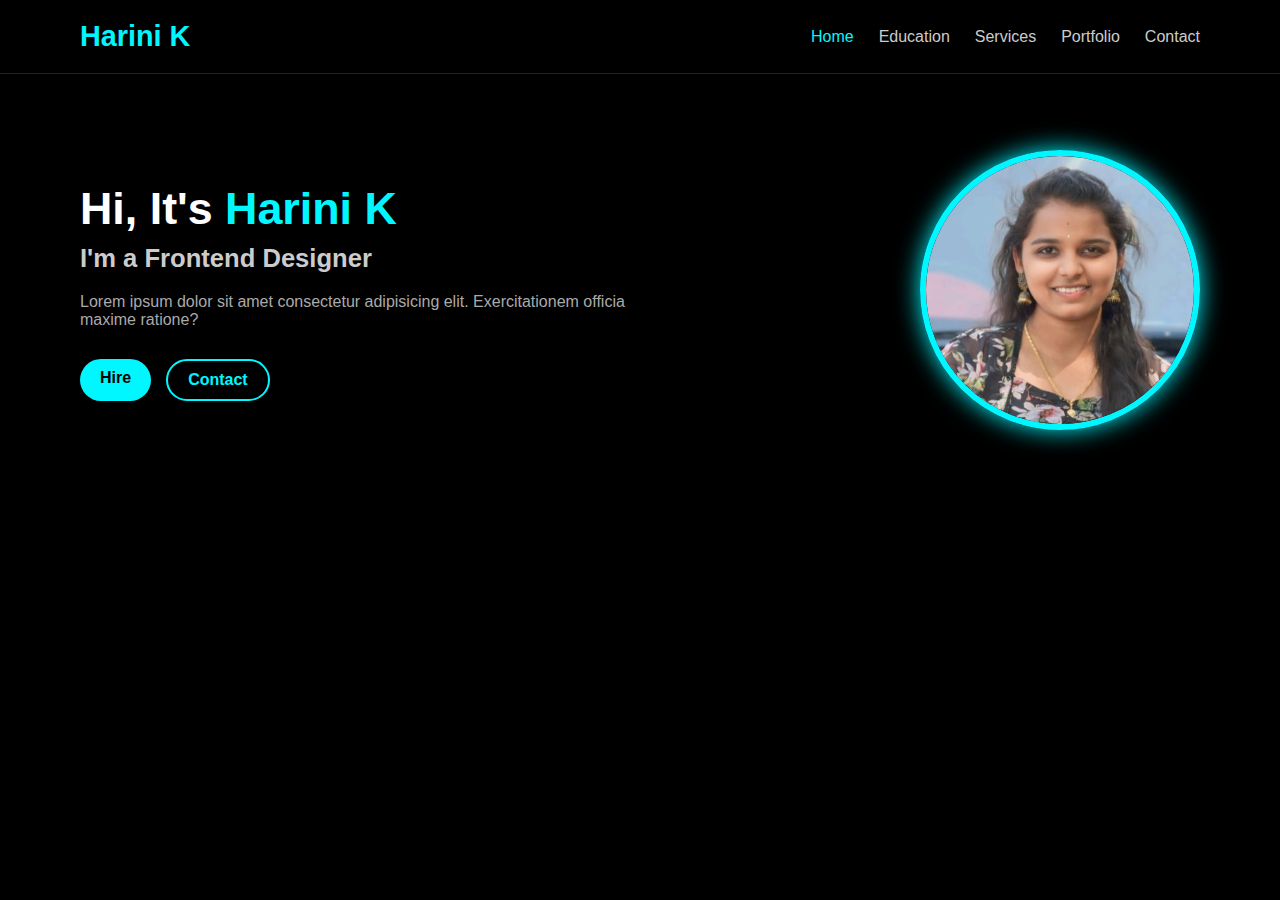
<file: index.html>
<!DOCTYPE html>
<html lang="en">
<head>
  <meta charset="UTF-8" />
  <meta name="viewport" content="width=device-width, initial-scale=1.0"/>
  <title>Harini portfolio</title>
  <link rel="stylesheet" href="style.css" />
</head>
<body>
  <!-- ====== NAVBAR ====== -->
  <header>
    <nav class="navbar">
      <div class="logo"><span>Harini K</span></div>
      <ul class="nav-links">
        <li><a href="#home" class="active">Home</a></li>
        <li><a href="education.html">Education</a></li>
        <li><a href="service.html">Services</a></li>
        <li><a href="portfolio.html">Portfolio</a></li>
        <li><a href="contact.html">Contact</a></li>
      </ul>
    </nav>
  </header>
  <!-- ====== HOME SECTION ====== -->
  <section id="home" class="home">
    <div class="home-content">
      <h1>Hi, It's <span>Harini K </span></h1>
      <h2>I'm a Frontend Designer</h2>
      <p>Lorem ipsum dolor sit amet consectetur adipisicing elit. Exercitationem officia maxime ratione?</p>
      <div class="buttons">
        <a href="hire.html" class="btn">Hire</a>
        <a href="contact.html" class="btn btn-outline">Contact</a>
      </div>
    </div>
    <div class="profile-img">
      <img src="WhatsApp Image 2025-07-08 at 10.15.57.jpeg" alt="Amelia Profile" />
    </div>
  </section>
 
</body>
</html>
</file>
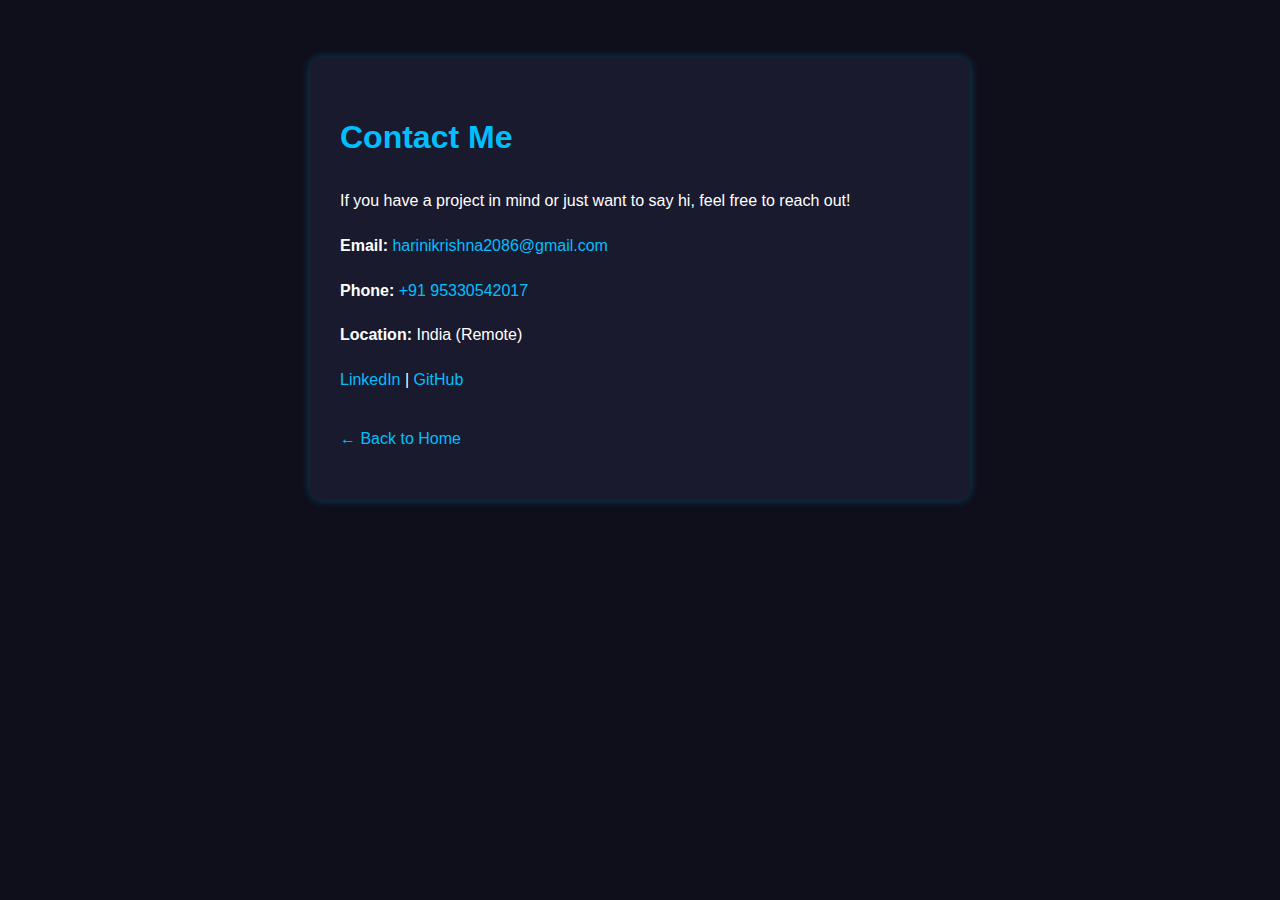
<file: contact.html>
<!DOCTYPE html>
<html lang="en">
<head>
  <meta charset="UTF-8" />
  <meta name="viewport" content="width=device-width, initial-scale=1.0"/>
  <title>Contact - Developer X</title>
  <link rel="stylesheet" href="contact.css" />
</head>
<body>
  <div class="container">
    <h1>Contact Me</h1>
    <p>If you have a project in mind or just want to say hi, feel free to reach out!</p>

    <p><strong>Email:</strong> <a href="mailto:harinikrishna2086@gmail.com">harinikrishna2086@gmail.com</a></p>
    <p><strong>Phone:</strong> <a href="tel:+9195330542017">+91 95330542017</a></p>
    <p><strong>Location:</strong> India (Remote)</p>

    <p>
      <a href="https://linkedin.com" target="_blank">LinkedIn</a> |
      <a href="https://github.com" target="_blank">GitHub</a>
    </p>

    <p><a href="index.html">← Back to Home</a></p>
  </div>
</body>
</html>
</file>
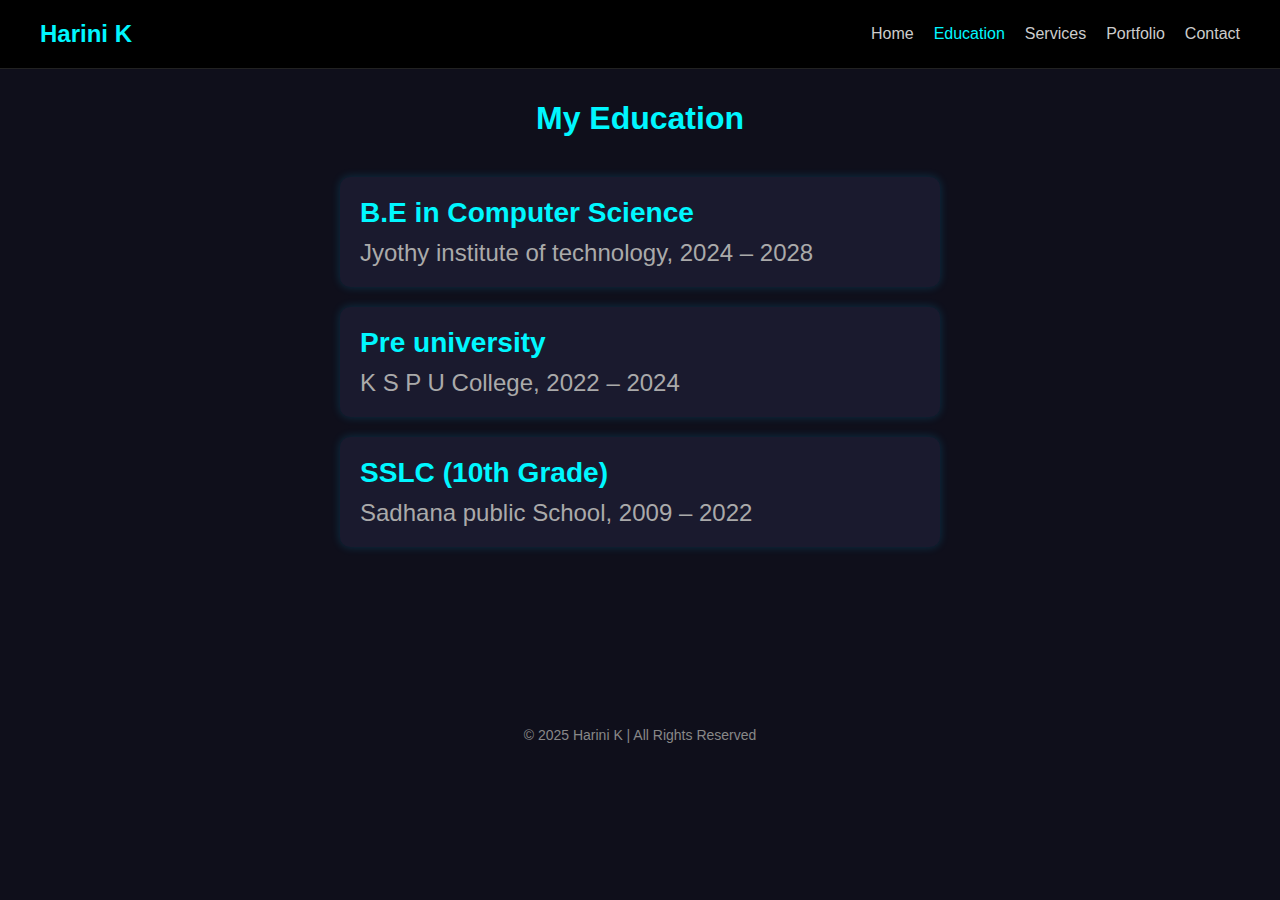
<file: education.html>
<!DOCTYPE html>
<html lang="en">
<head>
  <meta charset="UTF-8" />
  <meta name="viewport" content="width=device-width, initial-scale=1.0"/>
  <title>Education - Harini K</title>
  <link rel="stylesheet" href="style.css" />
  <style>
    body {
      background-color: #0f0f1b;
      color: white;
      font-family: Arial, sans-serif;
    }

    header {
      padding: 20px 40px;
      display: flex;
      justify-content: space-between;
      align-items: center;
    }

    .logo {
      font-size: 24px;
      font-weight: bold;
    }

    .logo span {
      color: #00f7ff;
    }

    .nav-links {
      list-style: none;
      display: flex;
      gap: 20px;
    }

    .nav-links li a {
      text-decoration: none;
      color: #ccc;
      transition: 0.3s;
    }

    .nav-links li a:hover,
    .nav-links li a.active {
      color: #00f7ff;
    }

    .education-section {
      padding: 60px 20px;
      text-align: center;
    }

    .education-section h2 {
      font-size: 32px;
      color: #00f7ff;
      margin-bottom: 40px;
    }

    .edu-card {
      background: #1a1a2e;
      margin: 20px auto;
      max-width: 600px;
      padding: 20px;
      border-radius: 10px;
      box-shadow: 0 0 10px rgba(0, 191, 255, 0.2);
      text-align: left;
    }

    .edu-card h3 {
      color: #00f7ff;
      margin-bottom: 10px;
    }

    footer {
      text-align: center;
      padding: 20px;
      font-size: 14px;
      color: #888;
      margin-top: 40px;
    }
  </style>
</head>
<body>
  <header>
    <div class="logo"><span>Harini K</span></div>
    <ul class="nav-links">
      <li><a href="index.html">Home</a></li>
      <li><a href="education.html" class="active">Education</a></li>
      <li><a href="service.html">Services</a></li>
      <li><a href="portfolio.html">Portfolio</a></li>
      <li><a href="contact.html">Contact</a></li>
    </ul>
  </header>

  <section class="education-section">
    <h2>My Education</h2>

    <div class="edu-card">
      <h3> B.E in Computer Science</h3>
      <p> Jyothy institute of technology, 2024 – 2028</p>
    </div>

    <div class="edu-card">
      <h3>Pre university</h3>
      <p>K S P U College, 2022 – 2024</p>
    </div>

    <div class="edu-card">
      <h3>SSLC (10th Grade)</h3>
      <p>Sadhana public School, 2009 – 2022</p>
    </div>
  </section>

  <footer>
    <p>© 2025 Harini K | All Rights Reserved</p>
  </footer>
</body>
</html>
</file>
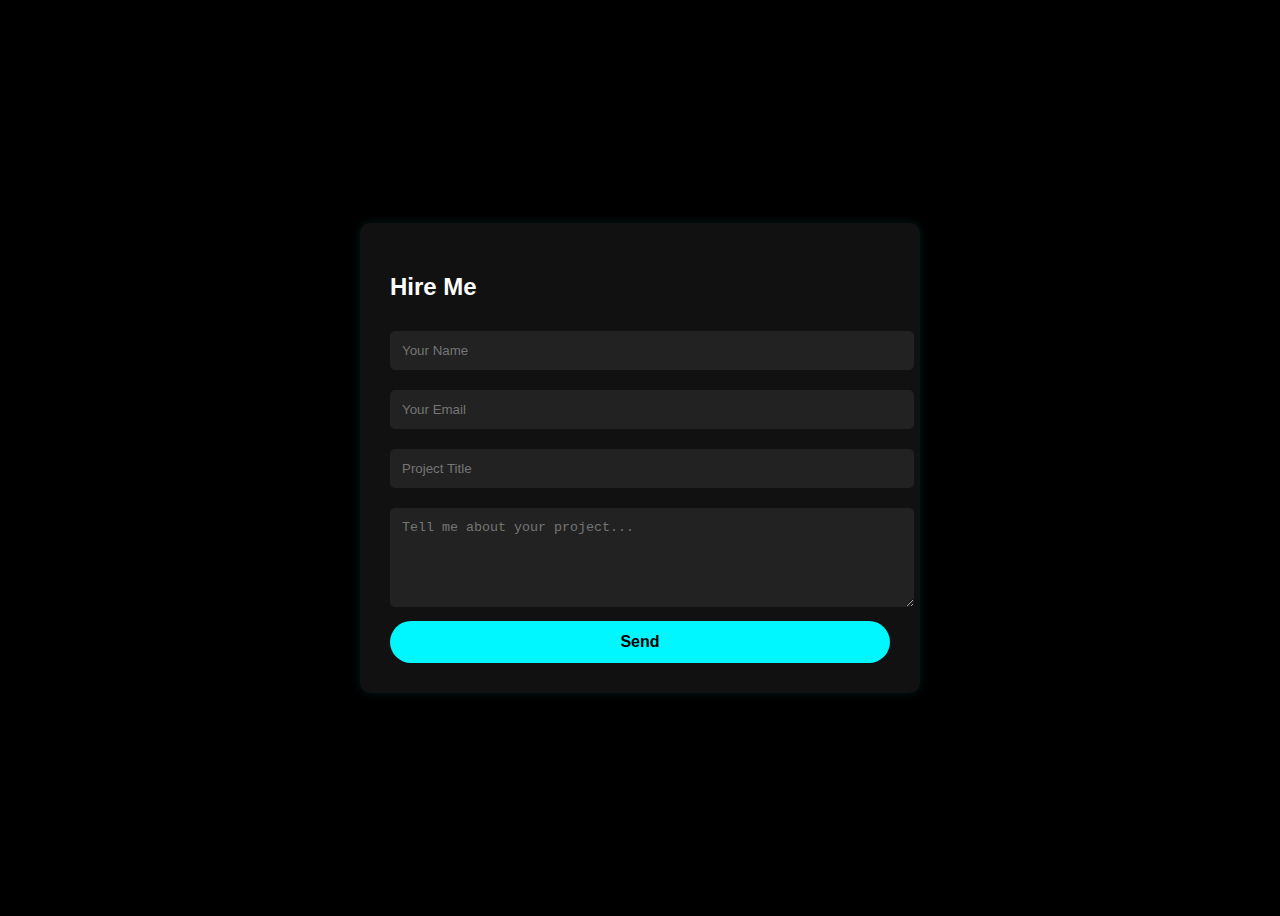
<file: hire.html>
<!DOCTYPE html>
<html lang="en">
<head>
  <meta charset="UTF-8" />
  <meta name="viewport" content="width=device-width, initial-scale=1.0"/>
  <title>Hire Me</title>

  <!-- EmailJS CDN -->
  <script src="https://cdn.emailjs.com/dist/email.min.js"></script>
  <script>
    (function(){
      emailjs.init("2h_x1ZSNaqQxnPUjF"); // ← You must replace this
    })();
  </script>

  <style>
    body {
      background: #000;
      color: white;
      font-family: Arial, sans-serif;
      display: flex;
      justify-content: center;
      align-items: center;
      min-height: 100vh;
    }
    .form-container {
      background: #111;
      padding: 30px;
      border-radius: 10px;
      width: 90%;
      max-width: 500px;
      box-shadow: 0 0 10px rgba(0, 247, 255, 0.1);
    }
    input, textarea {
      width: 100%;
      padding: 12px;
      margin: 10px 0;
      border: none;
      border-radius: 5px;
      background: #222;
      color: white;
    }
    button {
      background: #00f7ff;
      color: #000;
      padding: 12px;
      width: 100%;
      border: none;
      font-weight: bold;
      font-size: 16px;
      cursor: pointer;
      border-radius: 30px;
    }
    button:hover {
      background: #00c9e5;
    }
  </style>
</head>
<body>

  <div class="form-container">
    <h2>Hire Me</h2>
    <form id="hire-form">
      <input type="text" name="from_name" placeholder="Your Name" required>
      <input type="email" name="reply_to" placeholder="Your Email" required>
      <input type="text" name="project" placeholder="Project Title" required>
      <textarea name="message" rows="5" placeholder="Tell me about your project..." required></textarea>
      <button type="submit">Send</button>
    </form>
  </div>

  <script>
    const form = document.getElementById('hire-form');
    form.addEventListener('submit', function(e) {
      e.preventDefault();
      emailjs.sendForm('service_6ccgtru', 'template_ghtgvyl', this)
        .then(() => {
          alert("Message sent successfully!");
          form.reset();
        }, (error) => {
          alert("Failed to send message.\n" + JSON.stringify(error));
        });
    });
  </script>

</body>
</html>
</file>
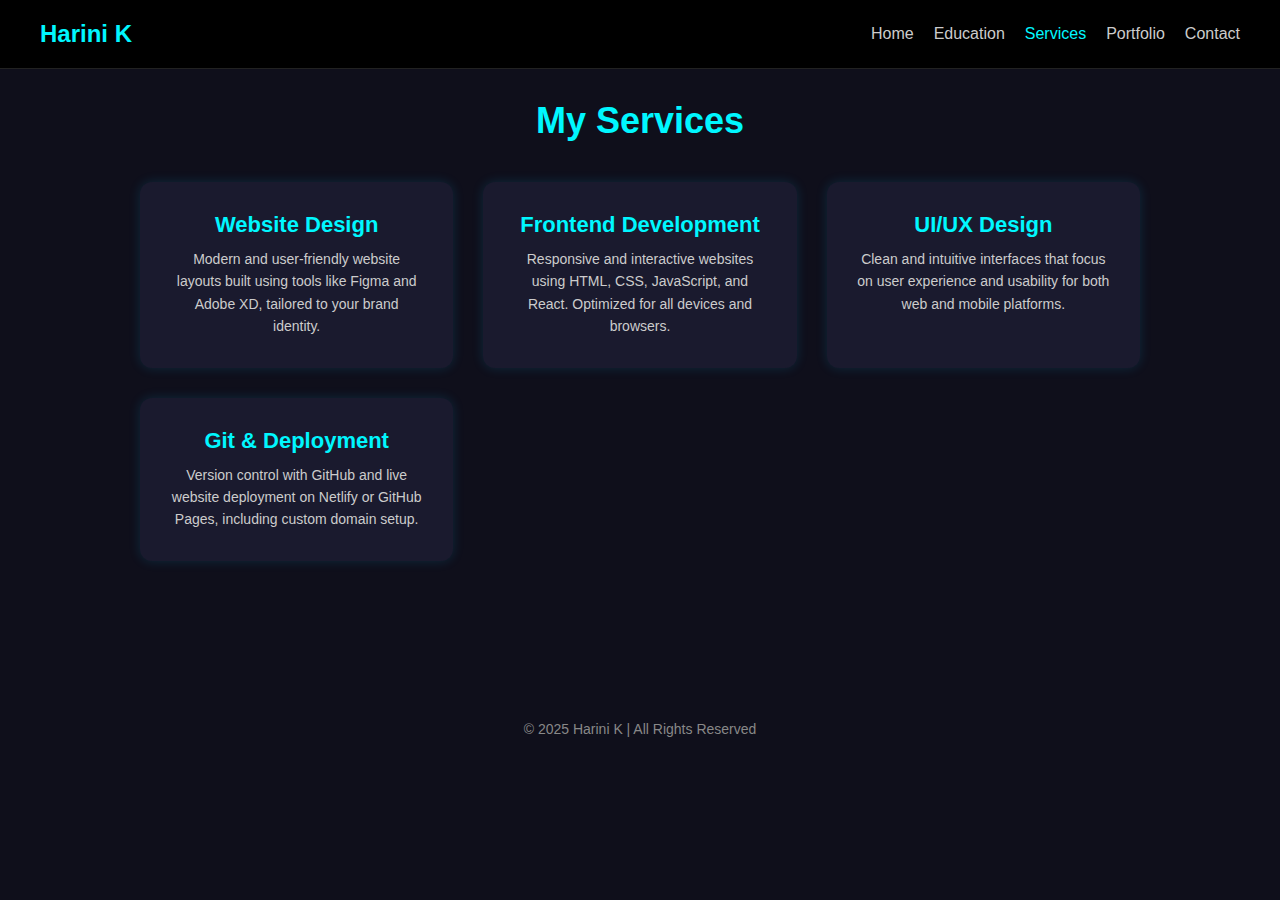
<file: service.html>
<!DOCTYPE html>
<html lang="en">
<head>
  <meta charset="UTF-8" />
  <meta name="viewport" content="width=device-width, initial-scale=1.0"/>
  <title>Services - Harini K</title>
  <link rel="stylesheet" href="style.css" />
  <style>
    body {
      background-color: #0f0f1b;
      color: white;
      font-family: 'Arial', sans-serif;
    }

    header {
      padding: 20px 40px;
      display: flex;
      justify-content: space-between;
      align-items: center;
    }

    .logo {
      font-size: 24px;
      font-weight: bold;
    }

    .logo span {
      color: #00f7ff;
    }

    .nav-links {
      list-style: none;
      display: flex;
      gap: 20px;
    }

    .nav-links li a {
      text-decoration: none;
      color: #ccc;
      transition: 0.3s;
    }

    .nav-links li a:hover,
    .nav-links li a.active {
      color: #00f7ff;
    }

    .services-section {
      padding: 60px 20px;
      text-align: center;
    }

    .services-section h2 {
      font-size: 36px;
      color: #00f7ff;
      margin-bottom: 40px;
    }

    .services-grid {
      display: grid;
      grid-template-columns: repeat(auto-fit, minmax(250px, 1fr));
      gap: 30px;
      max-width: 1000px;
      margin: auto;
    }

    .service-card {
      background: #1a1a2e;
      padding: 30px;
      border-radius: 12px;
      box-shadow: 0 0 12px rgba(0, 191, 255, 0.15);
      transition: 0.3s;
    }

    .service-card:hover {
      transform: translateY(-5px);
      box-shadow: 0 0 20px rgba(0, 191, 255, 0.3);
    }

    .service-card h3 {
      color: #00f7ff;
      font-size: 22px;
      margin-bottom: 10px;
    }

    .service-card p {
      font-size: 14px;
      color: #ccc;
      line-height: 1.6;
    }

    footer {
      text-align: center;
      padding: 20px;
      font-size: 14px;
      color: #888;
      margin-top: 40px;
    }
  </style>
</head>
<body>

  <header>
    <div class="logo"><span>Harini K</span></div>
    <ul class="nav-links">
      <li><a href="index.html">Home</a></li>
      <li><a href="education.html">Education</a></li>
      <li><a href="services.html" class="active">Services</a></li>
      <li><a href="portfolio.html">Portfolio</a></li>
      <li><a href="contact.html">Contact</a></li>
    </ul>
  </header>

  <section class="services-section">
    <h2>My Services</h2>

    <div class="services-grid">
      <div class="service-card">
        <h3>Website Design</h3>
        <p>Modern and user-friendly website layouts built using tools like Figma and Adobe XD, tailored to your brand identity.</p>
      </div>
      <div class="service-card">
        <h3>Frontend Development</h3>
        <p>Responsive and interactive websites using HTML, CSS, JavaScript, and React. Optimized for all devices and browsers.</p>
      </div>
      <div class="service-card">
        <h3>UI/UX Design</h3>
        <p>Clean and intuitive interfaces that focus on user experience and usability for both web and mobile platforms.</p>
      </div>
      <div class="service-card">
        <h3>Git & Deployment</h3>
        <p>Version control with GitHub and live website deployment on Netlify or GitHub Pages, including custom domain setup.</p>
      </div>
    </div>
  </section>

  <footer>
    <p>© 2025 Harini K | All Rights Reserved</p>
  </footer>
</body>
</html>
</file>
<file: style.css>
* {
  margin: 0;
  padding: 0;
  box-sizing: border-box;
}

body {
  background-color: #000;
  color: #fff;
  font-family: 'Segoe UI', Tahoma, Geneva, Verdana, sans-serif;
  scroll-behavior: smooth;
}

header {
  background-color: #000;
  padding: 20px 80px;
  position: fixed;
  width: 100%;
  top: 0;
  z-index: 100;
  border-bottom: 1px solid #222;
}

.navbar {
  display: flex;
  justify-content: space-between;
  align-items: center;
}

.logo {
  font-size: 1.8rem;
  color: #fff;
  font-weight: bold;
}

.logo span {
  color: #00f7ff;
}

.nav-links {
  list-style: none;
  display: flex;
  gap: 25px;
}

.nav-links li a {
  color: #ccc;
  text-decoration: none;
  font-weight: 500;
  transition: color 0.3s ease;
}

.nav-links li a:hover,
.nav-links li a.active {
  color: #00f7ff;
}

.home {
  display: flex;
  justify-content: space-between;
  align-items: center;
  padding: 150px 80px 80px;
}

.home-content {
  max-width: 600px;
}

.home-content h1 {
  font-size: 2.8rem;
  margin-bottom: 10px;
}

.home-content h1 span {
  color: #00f7ff;
}

.home-content h2 {
  font-size: 1.6rem;
  color: #ccc;
  margin-bottom: 20px;
}

.home-content p {
  font-size: 1rem;
  color: #aaa;
  margin-bottom: 30px;
}

.buttons {
  display: flex;
  gap: 15px;
}

.btn {
  padding: 10px 20px;
  background-color: #00f7ff;
  color: #000;
  border: none;
  text-decoration: none;
  font-weight: bold;
  border-radius: 25px;
}

.btn-outline {
  background-color: transparent;
  border: 2px solid #00f7ff;
  color: #00f7ff;
}

.profile-img img {
  width: 280px;
  height: 280px;
  object-fit: cover;
  border-radius: 50%;
  border: 6px solid #00f7ff;
  box-shadow: 0 0 25px #00f7ff;
}

/* Placeholder Section Styling */
section:not(.home) {
  padding: 100px 80px;
  text-align: center;
  font-size: 1.5rem;
  color: #aaa;
}
</file>
<file: contact.css>
body {
  background-color: #0f0f1b;
  color: #ffffff;
  font-family: Arial, sans-serif;
  padding: 50px 20px;
  line-height: 1.8;
}

.container {
  max-width: 600px;
  margin: auto;
  background-color: #1a1a2e;
  padding: 30px;
  border-radius: 12px;
  box-shadow: 0 0 10px rgba(0, 191, 255, 0.3);
}

h1 {
  color: #00bfff;
  margin-bottom: 20px;
  font-size: 32px;
}

a {
  color: #00bfff;
  text-decoration: none;
}

a:hover {
  text-decoration: underline;
}

strong {
  color: #ffffff;
}

p:last-child {
  margin-top: 30px;
}
</file>
